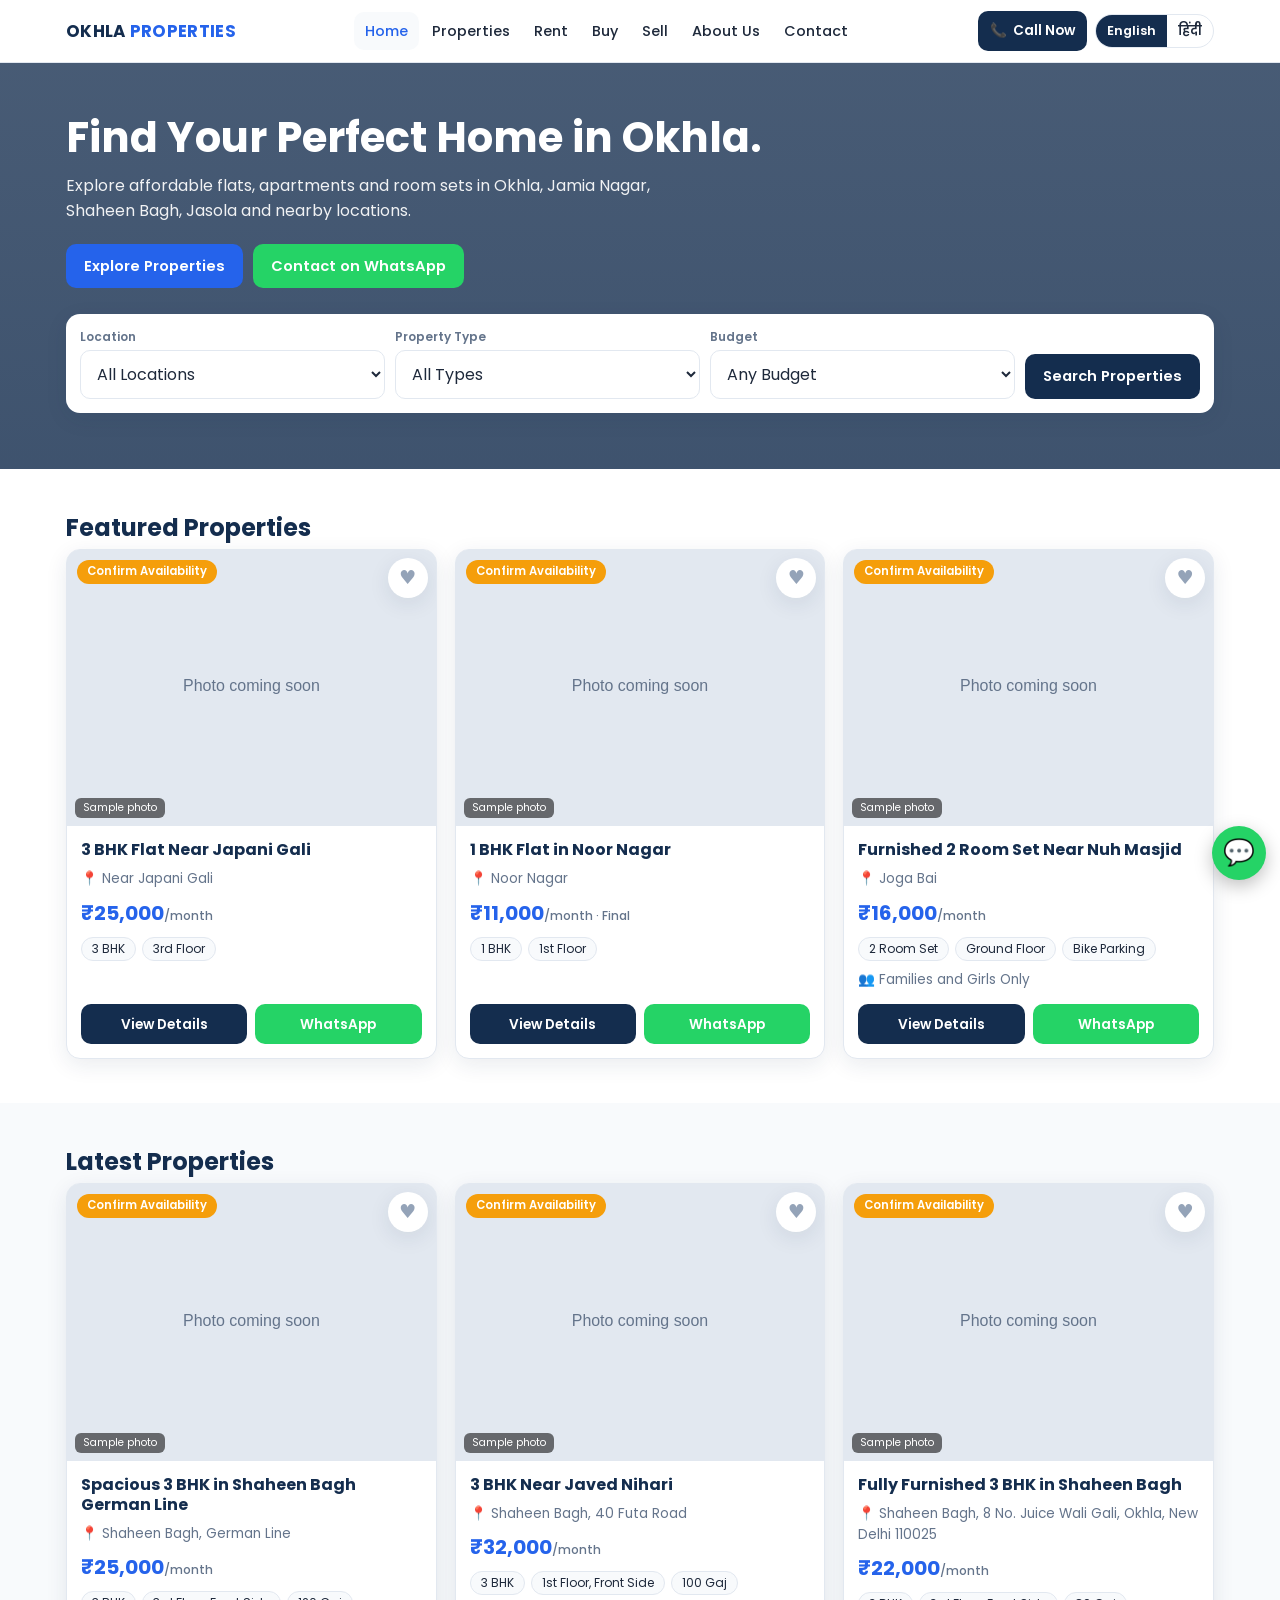
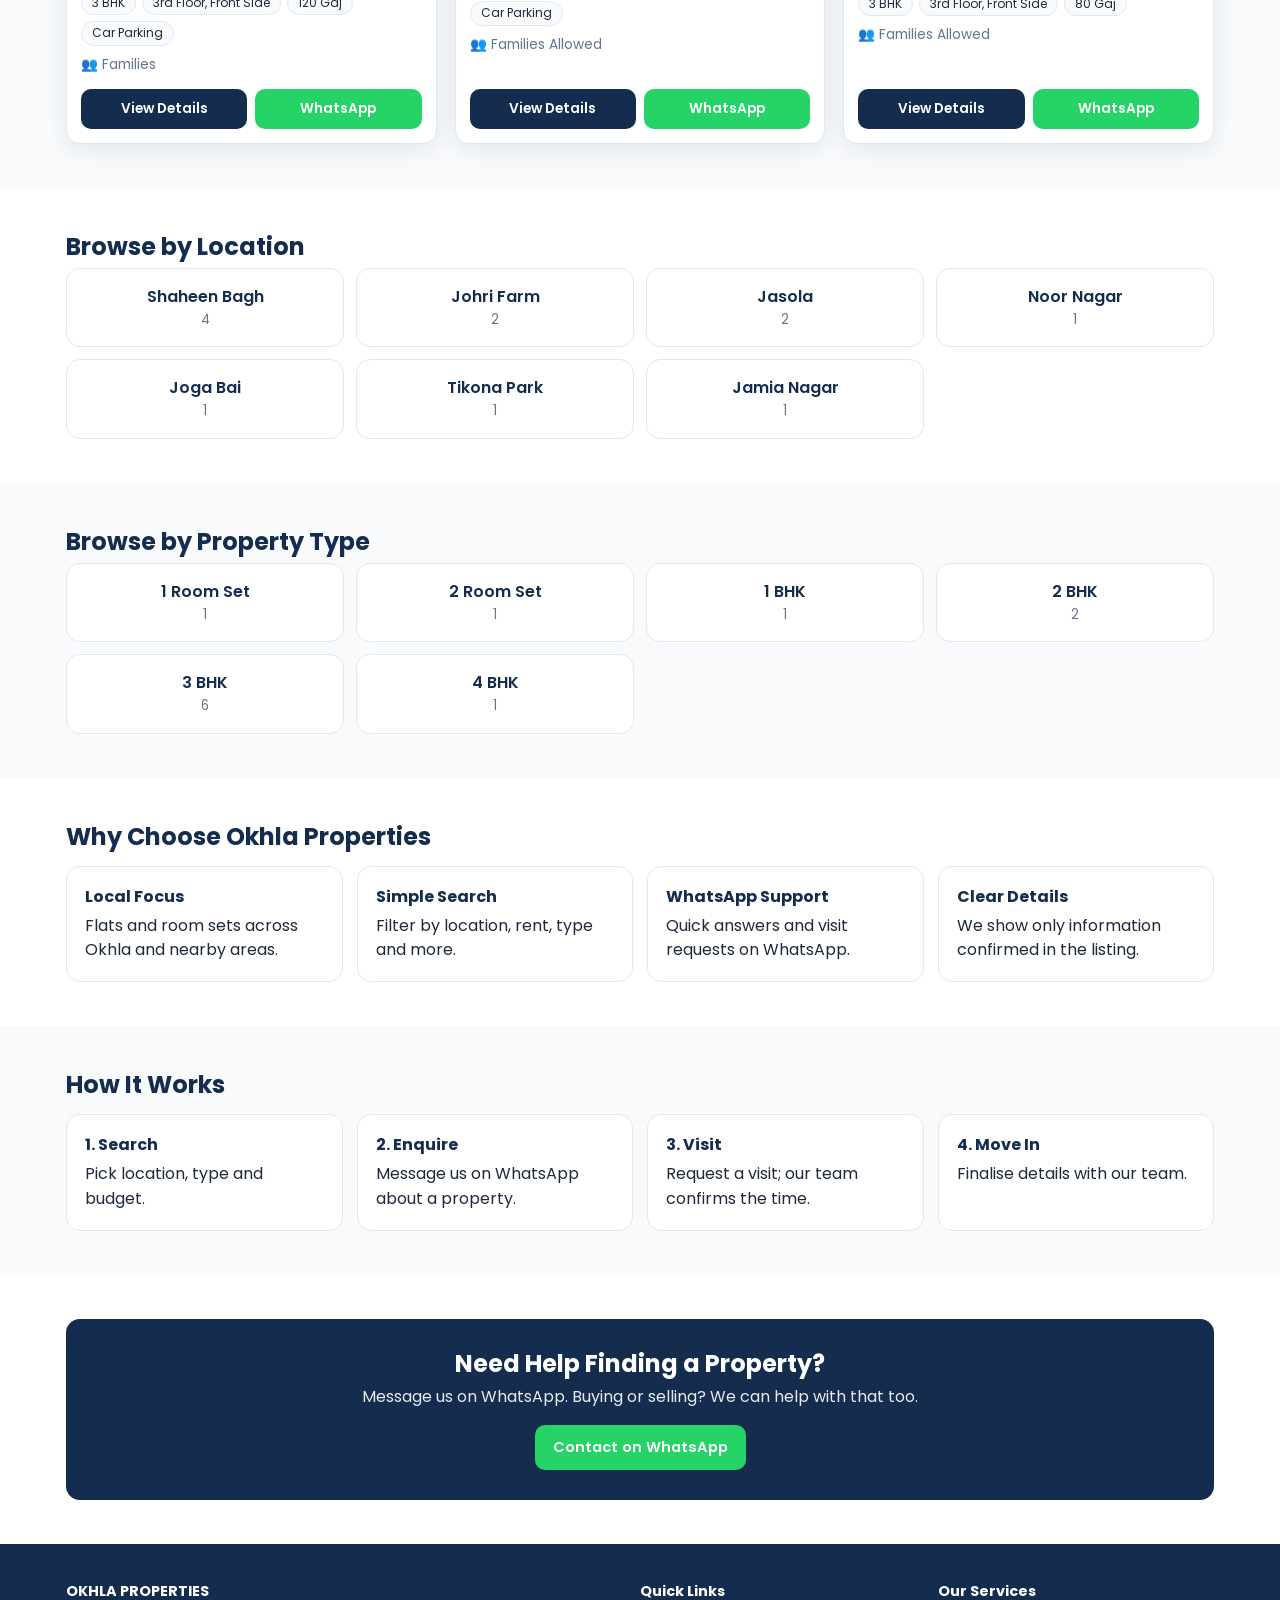
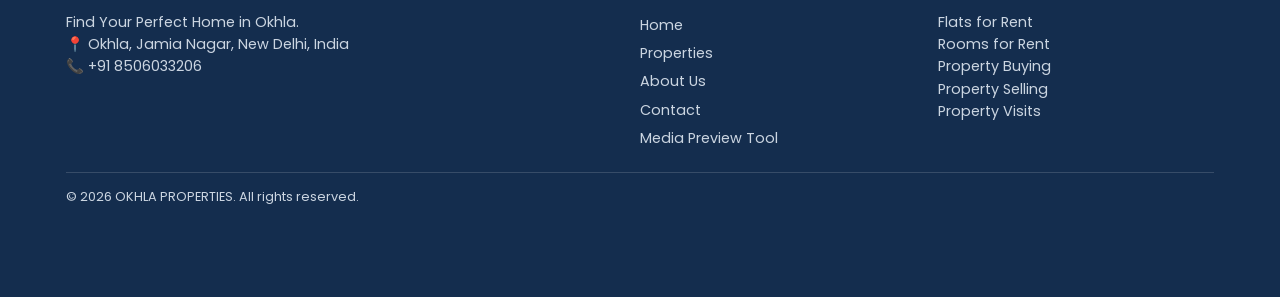
<file: index.html>
<!DOCTYPE html>
<html lang="en">
<head>
<meta charset="UTF-8">
<meta name="viewport" content="width=device-width,initial-scale=1">
<title>OKHLA PROPERTIES | Flats & Rooms for Rent in Okhla, Jamia Nagar</title>
<meta name="description" content="Find flats, apartments and room sets for rent in Okhla, Jamia Nagar, Shaheen Bagh and Jasola, New Delhi. Call or WhatsApp +91 8506033206.">
<meta property="og:title" content="OKHLA PROPERTIES — Find Your Perfect Home in Okhla">
<meta property="og:description" content="Affordable flats and room sets for rent in Okhla, New Delhi.">
<meta property="og:type" content="website">
<link rel="preconnect" href="https://fonts.googleapis.com"><link rel="preconnect" href="https://fonts.gstatic.com" crossorigin>
<link href="https://fonts.googleapis.com/css2?family=Noto+Sans+Devanagari:wght@400;600&family=Poppins:wght@400;500;600;700&display=swap" rel="stylesheet">
<link rel="stylesheet" href="css/style.css">
</head>
<body>
<div id="hdr"></div>
<main>
<!-- HERO IMAGE: change the link inside url(...) to use another photo -->
<section class="hero" style="--hero:url('https://images.unsplash.com/photo-1545324418-cc1a3fa10c00?auto=format&fit=crop&w=1400&q=60')">
  <div class="wrap">
    <h1 data-i18n="heroH"></h1><p data-i18n="heroP"></p>
    <div class="bt"><a class="btn b-pri" href="properties.html" data-i18n="explore"></a><a class="btn b-wa" href="https://wa.me/918506033206" target="_blank" rel="noopener" data-i18n="contactWA"></a></div>
    <form class="sbar" id="hs">
      <div><label for="hl" data-i18n="location"></label><select id="hl"></select></div>
      <div><label for="ht" data-i18n="propType"></label><select id="ht"></select></div>
      <div><label for="hb" data-i18n="budget"></label><select id="hb"></select></div>
      <button class="btn b-navy" data-i18n="search"></button>
    </form>
  </div>
</section>
<section><div class="wrap"><h2 data-i18n="featured"></h2><div class="grid" id="feat"></div></div></section>
<section class="alt"><div class="wrap"><h2 data-i18n="latest"></h2><div class="grid" id="latest"></div></div></section>
<section id="recentSec" hidden><div class="wrap"><h2 data-i18n="recent"></h2><div class="grid" id="recent"></div></div></section>
<section><div class="wrap"><h2 data-i18n="browseLoc"></h2><div class="tiles" id="locs"></div></div></section>
<section class="alt"><div class="wrap"><h2 data-i18n="browseType"></h2><div class="tiles" id="types"></div></div></section>
<section><div class="wrap"><h2 data-i18n="why"></h2><div class="feat" style="margin-top:14px">
  <div><b data-i18n="why1"></b><span data-i18n="why1d"></span></div><div><b data-i18n="why2"></b><span data-i18n="why2d"></span></div>
  <div><b data-i18n="why3"></b><span data-i18n="why3d"></span></div><div><b data-i18n="why4"></b><span data-i18n="why4d"></span></div></div></div></section>
<section class="alt"><div class="wrap"><h2 data-i18n="how"></h2><div class="feat" style="margin-top:14px">
  <div><b data-i18n="how1"></b><span data-i18n="how1d"></span></div><div><b data-i18n="how2"></b><span data-i18n="how2d"></span></div>
  <div><b data-i18n="how3"></b><span data-i18n="how3d"></span></div><div><b data-i18n="how4"></b><span data-i18n="how4d"></span></div></div></div></section>
<section><div class="wrap"><div class="banner"><h2 data-i18n="bannerH"></h2><p data-i18n="bannerP"></p>
  <a class="btn b-wa" href="https://wa.me/918506033206" target="_blank" rel="noopener" data-i18n="contactWA"></a></div></div></section>
</main>
<div id="ftr"></div>
<script src="js/property-data.js"></script>
<script src="js/main.js"></script>
</body>
</html>
</file>
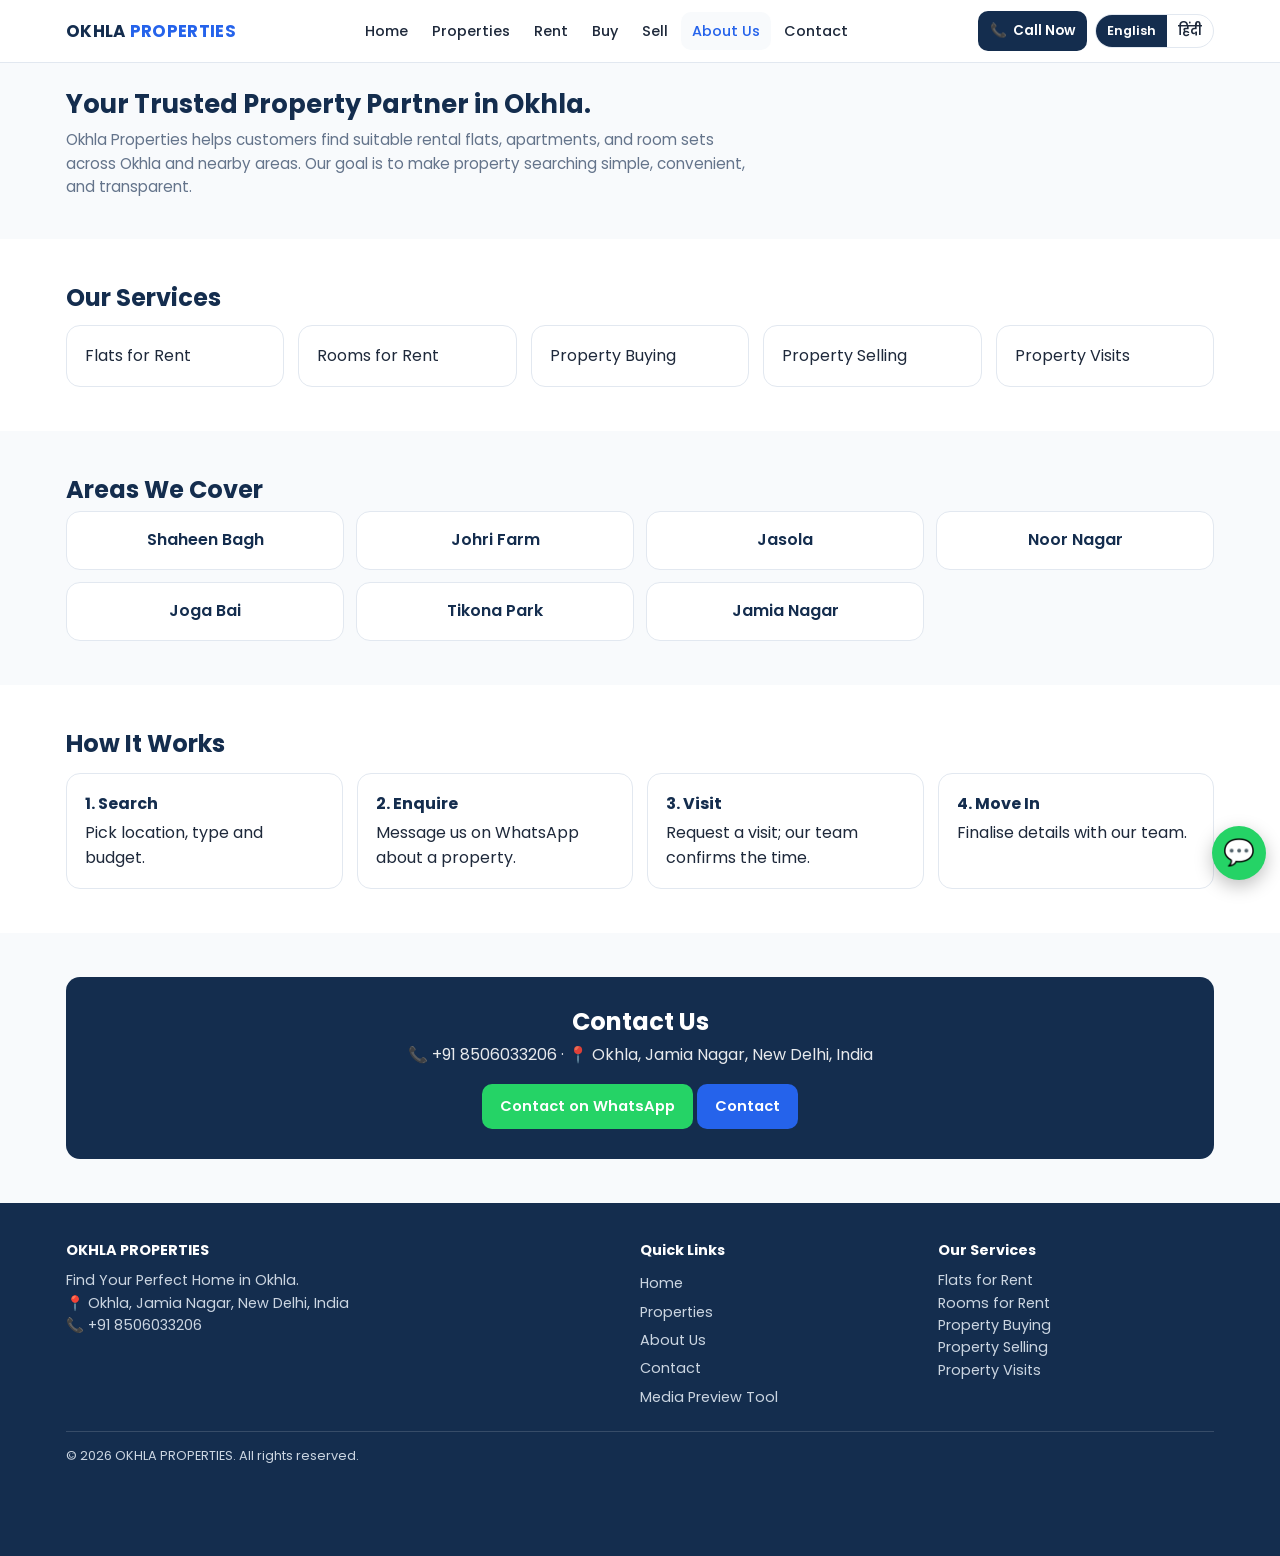
<file: about.html>
<!DOCTYPE html>
<html lang="en">
<head>
<meta charset="UTF-8">
<meta name="viewport" content="width=device-width,initial-scale=1">
<title>About Us | OKHLA PROPERTIES</title>
<meta name="description" content="Okhla Properties helps customers find rental flats, apartments and room sets across Okhla and nearby areas in New Delhi.">
<meta property="og:title" content="About OKHLA PROPERTIES">
<meta property="og:type" content="website">
<link href="https://fonts.googleapis.com/css2?family=Noto+Sans+Devanagari:wght@400;600&family=Poppins:wght@400;500;600;700&display=swap" rel="stylesheet">
<link rel="stylesheet" href="css/style.css">
</head>
<body>
<div id="hdr"></div>
<main>
<div class="pg"><div class="wrap"><h1 data-i18n="aboutH"></h1><p class="sub" style="margin-top:8px;max-width:700px" data-i18n="aboutP"></p></div></div>
<section><div class="wrap"><h2 data-i18n="services"></h2>
  <div class="feat" style="margin-top:12px;grid-template-columns:repeat(auto-fit,minmax(160px,1fr))"><div data-i18n="s1"></div><div data-i18n="s2"></div><div data-i18n="s3"></div><div data-i18n="s4"></div><div data-i18n="s5"></div></div></div></section>
<section class="alt"><div class="wrap"><h2 data-i18n="areas"></h2><div class="tiles" id="locs"></div></div></section>
<section><div class="wrap"><h2 data-i18n="how"></h2><div class="feat" style="margin-top:14px">
  <div><b data-i18n="how1"></b><span data-i18n="how1d"></span></div><div><b data-i18n="how2"></b><span data-i18n="how2d"></span></div>
  <div><b data-i18n="how3"></b><span data-i18n="how3d"></span></div><div><b data-i18n="how4"></b><span data-i18n="how4d"></span></div></div></div></section>
<section class="alt"><div class="wrap"><div class="banner"><h2 data-i18n="contactUs"></h2><p>📞 +91 8506033206 · 📍 <span data-i18n="address"></span></p>
  <a class="btn b-wa" href="https://wa.me/918506033206" target="_blank" rel="noopener" data-i18n="contactWA"></a>
  <a class="btn b-pri" href="contact.html" data-i18n="contact"></a></div></div></section>
</main>
<div id="ftr"></div>
<script src="js/property-data.js"></script>
<script src="js/main.js"></script>
<script>document.getElementById("locs").innerHTML=LOCS.map(l=>`<a class="tile" href="properties.html?loc=${encodeURIComponent(l)}">${l}</a>`).join("")</script>
</body>
</html>
</file>
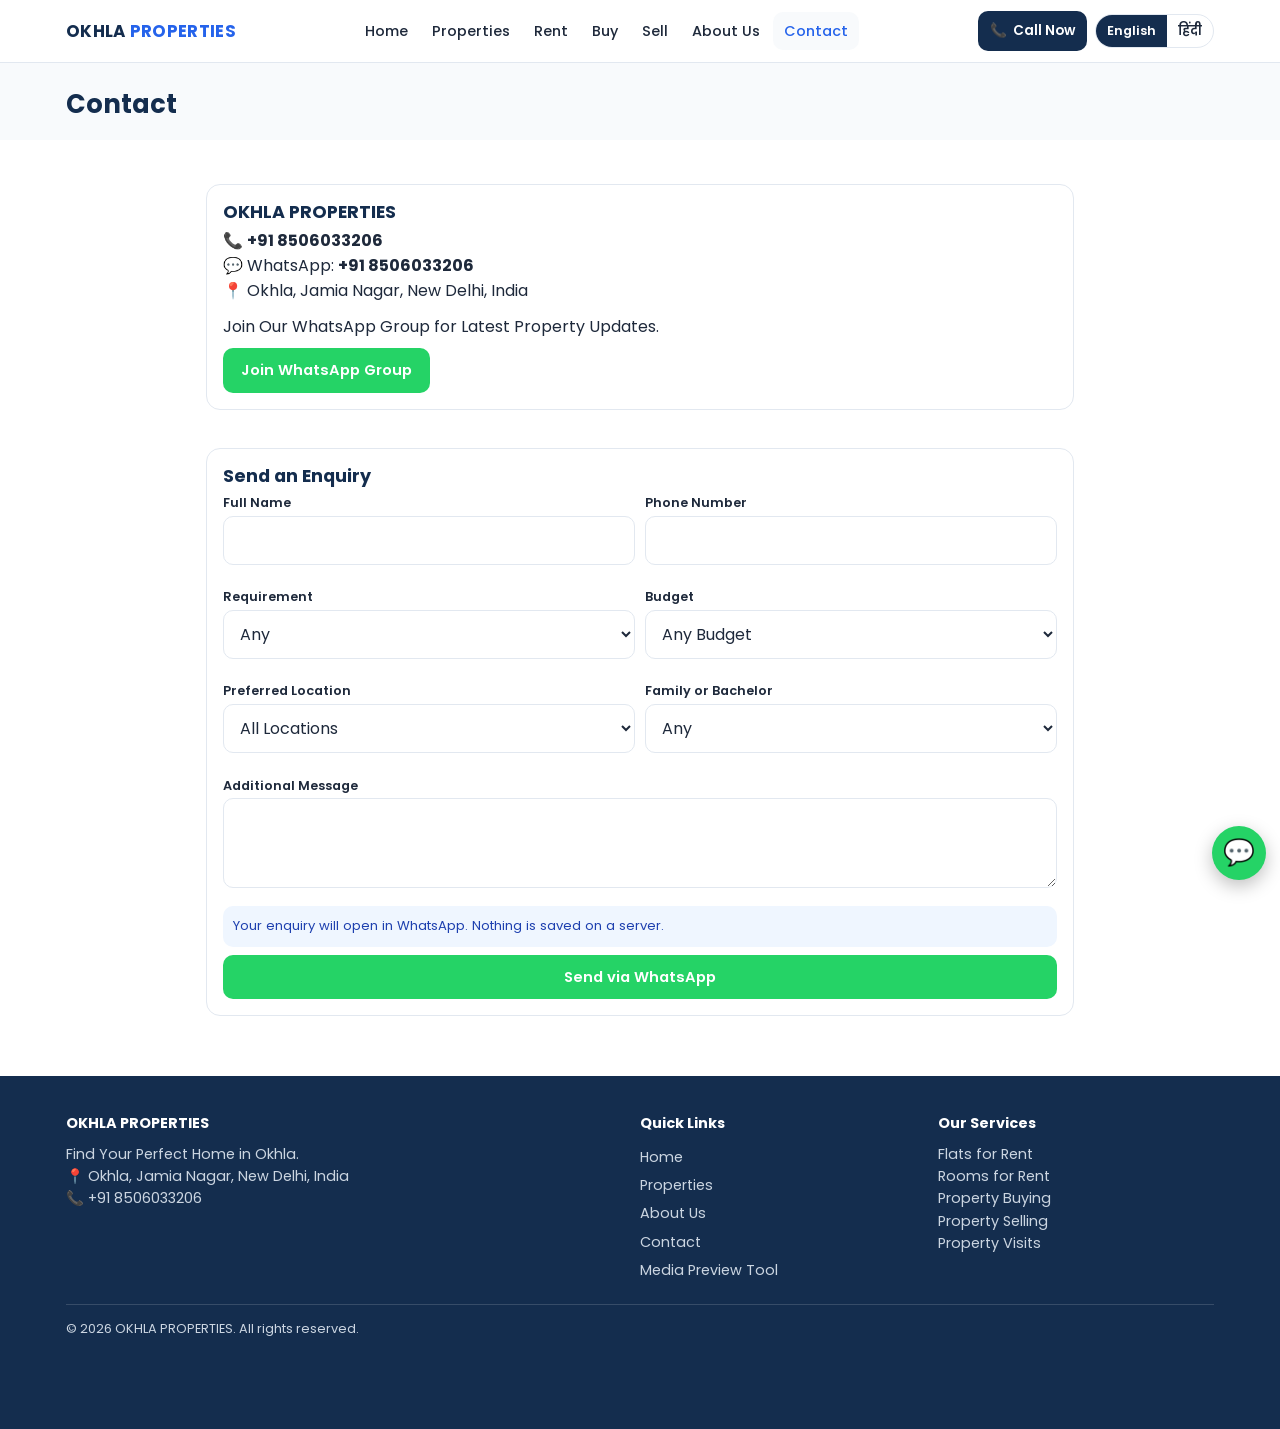
<file: contact.html>
<!DOCTYPE html>
<html lang="en">
<head>
<meta charset="UTF-8">
<meta name="viewport" content="width=device-width,initial-scale=1">
<title>Contact Us | OKHLA PROPERTIES</title>
<meta name="description" content="Contact Okhla Properties on +91 8506033206 for rent, buy or sell enquiries in Okhla, Jamia Nagar, New Delhi.">
<meta property="og:title" content="Contact OKHLA PROPERTIES">
<meta property="og:type" content="website">
<link href="https://fonts.googleapis.com/css2?family=Noto+Sans+Devanagari:wght@400;600&family=Poppins:wght@400;500;600;700&display=swap" rel="stylesheet">
<link rel="stylesheet" href="css/style.css">
</head>
<body>
<div id="hdr"></div>
<main>
<div class="pg"><div class="wrap"><h1 data-i18n="contact"></h1></div></div>
<section><div class="wrap" style="display:grid;gap:22px;max-width:900px">
  <div class="dbox"><h2>OKHLA PROPERTIES</h2>
    <p>📞 <a href="tel:+918506033206"><b>+91 8506033206</b></a></p>
    <p>💬 WhatsApp: <a href="https://wa.me/918506033206" target="_blank" rel="noopener"><b>+91 8506033206</b></a></p>
    <p>📍 <span data-i18n="address"></span></p>
    <p style="margin:12px 0 8px" data-i18n="group"></p>
    <a class="btn b-wa" href="https://chat.whatsapp.com/CDR8pZ8re4Y1sImtup7aHV?s=cl&p=a&mlu=2" target="_blank" rel="noopener" data-i18n="joinGroup"></a></div>
  <div class="dbox"><h2 data-i18n="contactTitle"></h2>
    <form id="cf" novalidate>
      <div class="row2"><div class="fgrp"><label for="cn" data-i18n="name"></label><input id="cn" autocomplete="name"><div class="err"></div></div>
      <div class="fgrp"><label for="cp" data-i18n="phone"></label><input id="cp" type="tel" inputmode="numeric" autocomplete="tel"><div class="err"></div></div></div>
      <div class="row2"><div class="fgrp"><label for="cr" data-i18n="requirement"></label><select id="cr"><option value="" data-i18n="any"></option><option value="Rent" data-i18n="reqRent"></option><option value="Buy" data-i18n="reqBuy"></option><option value="Sell" data-i18n="reqSell"></option></select><div class="err"></div></div>
      <div class="fgrp"><label for="cbud" data-i18n="budget"></label><select id="cbud"></select></div></div>
      <div class="row2"><div class="fgrp"><label for="cl" data-i18n="prefLoc"></label><select id="cl"></select></div>
      <div class="fgrp"><label for="cb" data-i18n="famBach"></label><select id="cb"><option value="" data-i18n="any"></option><option value="Family" data-i18n="familyO"></option><option value="Bachelor" data-i18n="bachelorO"></option></select><div class="err"></div></div></div>
      <div class="fgrp"><label for="cm" data-i18n="msg"></label><textarea id="cm"></textarea></div>
      <div class="note" data-i18n="contactNote"></div>
      <button class="btn b-wa" style="width:100%" data-i18n="submit"></button>
    </form></div>
</div></section>
</main>
<div id="ftr"></div>
<script src="js/property-data.js"></script>
<script src="js/main.js"></script>
<script>
const g=i=>document.getElementById(i);
g("cbud").innerHTML='<option value="" data-i18n="anyBudget"></option>'+BUDGETS.map(([v,k])=>`<option value="${k}" data-i18n="${k}"></option>`).join("");
g("cl").innerHTML='<option value="" data-i18n="allLoc"></option>'+LOCS.map(l=>`<option>${l}</option>`).join("");
const rq=new URLSearchParams(location.search).get("req"); if(rq) g("cr").value=rq;
g("cf").onsubmit=e=>{e.preventDefault();
 if(!validate([[g("cn"),v=>v.length>1,"eName"],[g("cp"),phoneOK,"ePhone"],[g("cr"),v=>v,"eSel"],[g("cb"),v=>v,"eSel"]]))return;
 const b=g("cbud"),bt=b.value?T.en[b.value]:"-";
 openWA(`Hello Okhla Properties,\n\nNew enquiry:\n\nName: ${g("cn").value.trim()}\nPhone: ${g("cp").value.trim()}\nRequirement: ${g("cr").value}\nBudget: ${bt}\nPreferred Location: ${g("cl").value||"-"}\nFamily/Bachelor: ${g("cb").value}\nMessage: ${g("cm").value.trim()||"-"}`)};
</script>
</body>
</html>
</file>
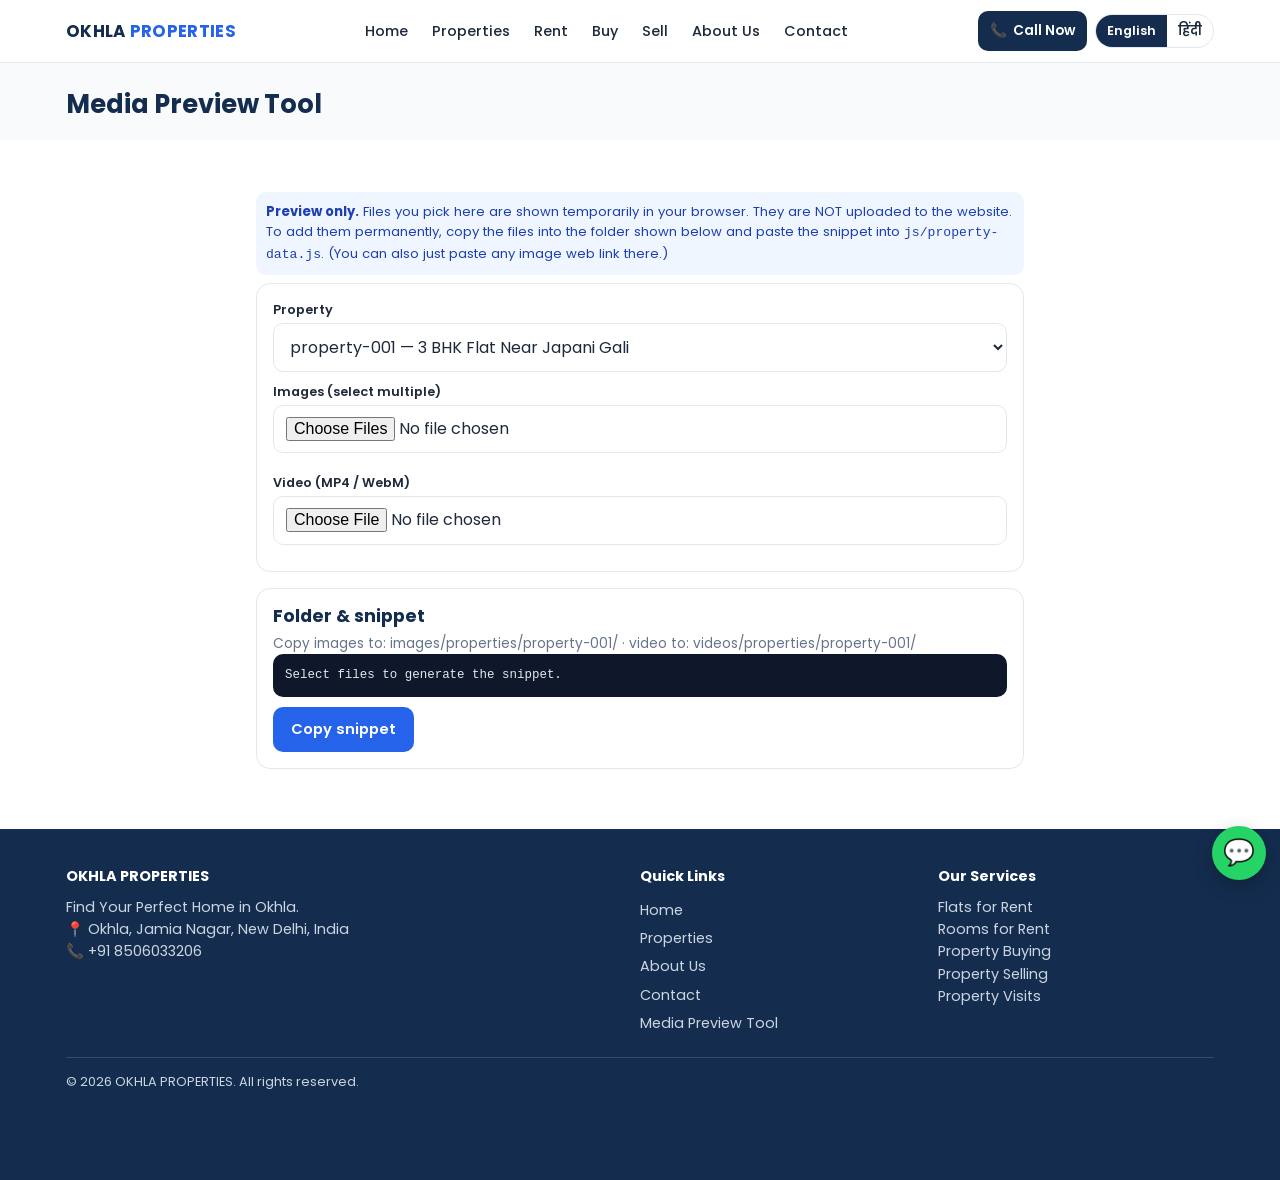
<file: media-tool.html>
<!DOCTYPE html>
<html lang="en">
<head>
<meta charset="UTF-8">
<meta name="viewport" content="width=device-width,initial-scale=1">
<title>Media Preview Tool | OKHLA PROPERTIES</title>
<meta name="robots" content="noindex">
<link href="https://fonts.googleapis.com/css2?family=Noto+Sans+Devanagari:wght@400;600&family=Poppins:wght@400;500;600;700&display=swap" rel="stylesheet">
<link rel="stylesheet" href="css/style.css">
</head>
<body>
<div id="hdr"></div>
<main><div class="pg"><div class="wrap"><h1 data-i18n="mediaTool"></h1></div></div>
<section><div class="wrap" style="max-width:800px">
  <div class="note"><b>Preview only.</b> Files you pick here are shown temporarily in your browser. They are NOT uploaded to the website. To add them permanently, copy the files into the folder shown below and paste the snippet into <code>js/property-data.js</code>. (You can also just paste any image web link there.)</div>
  <div class="dbox"><div class="fgrp"><label for="pid">Property</label><select id="pid"></select></div>
    <div class="fgrp"><label for="fi">Images (select multiple)</label><input id="fi" type="file" accept="image/*" multiple></div>
    <div class="pv" id="pv"></div>
    <div class="fgrp"><label for="fv">Video (MP4 / WebM)</label><input id="fv" type="file" accept="video/mp4,video/webm"></div>
    <video id="vp" controls hidden playsinline></video></div>
  <div class="dbox"><h2>Folder &amp; snippet</h2><p class="loc" id="fold"></p><pre class="pre" id="snip">Select files to generate the snippet.</pre>
    <button class="btn b-pri" id="cp" style="margin-top:10px">Copy snippet</button></div>
</div></section></main>
<div id="ftr"></div>
<script src="js/property-data.js"></script>
<script src="js/main.js"></script>
<script>
const g=i=>document.getElementById(i);let urls=[];
g("pid").innerHTML=PROPERTIES.map(p=>`<option value="${p.id}">${p.id} — ${p.title}</option>`).join("");
const ext=f=>(f.name.split(".").pop()||"jpg").toLowerCase();
function snip(){const id=g("pid").value,im=[...g("fi").files],vd=g("fv").files[0],names=["cover","bedroom","kitchen","living-room","extra-1","extra-2","extra-3","extra-4"];
 g("fold").textContent=`Copy images to: images/properties/${id}/   ·   video to: videos/properties/${id}/`;
 const paths=im.map((f,i)=>`"images/properties/${id}/${names[i]||"extra-"+i}.${ext(f)}"`);
 let s=im.length?`images: [\n  ${paths.join(",\n  ")}\n],`:"";
 if(vd)s+=`\nvideos: ["videos/properties/${id}/walkthrough.${ext(vd)}"],`;
 g("snip").textContent=s||"Select files to generate the snippet."}
g("fi").onchange=()=>{urls.forEach(URL.revokeObjectURL);urls=[...g("fi").files].map(f=>URL.createObjectURL(f));g("pv").innerHTML=urls.map(u=>`<img src="${u}" alt="Preview">`).join("");snip()};
g("fv").onchange=()=>{const f=g("fv").files[0];if(!f)return;const v=g("vp");v.src=URL.createObjectURL(f);v.hidden=false;snip()};
g("pid").onchange=snip;snip();
g("cp").onclick=async()=>{try{await navigator.clipboard.writeText(g("snip").textContent);toast("Copied")}catch{toast("Select and copy manually")}};
</script>
</body>
</html>
</file>
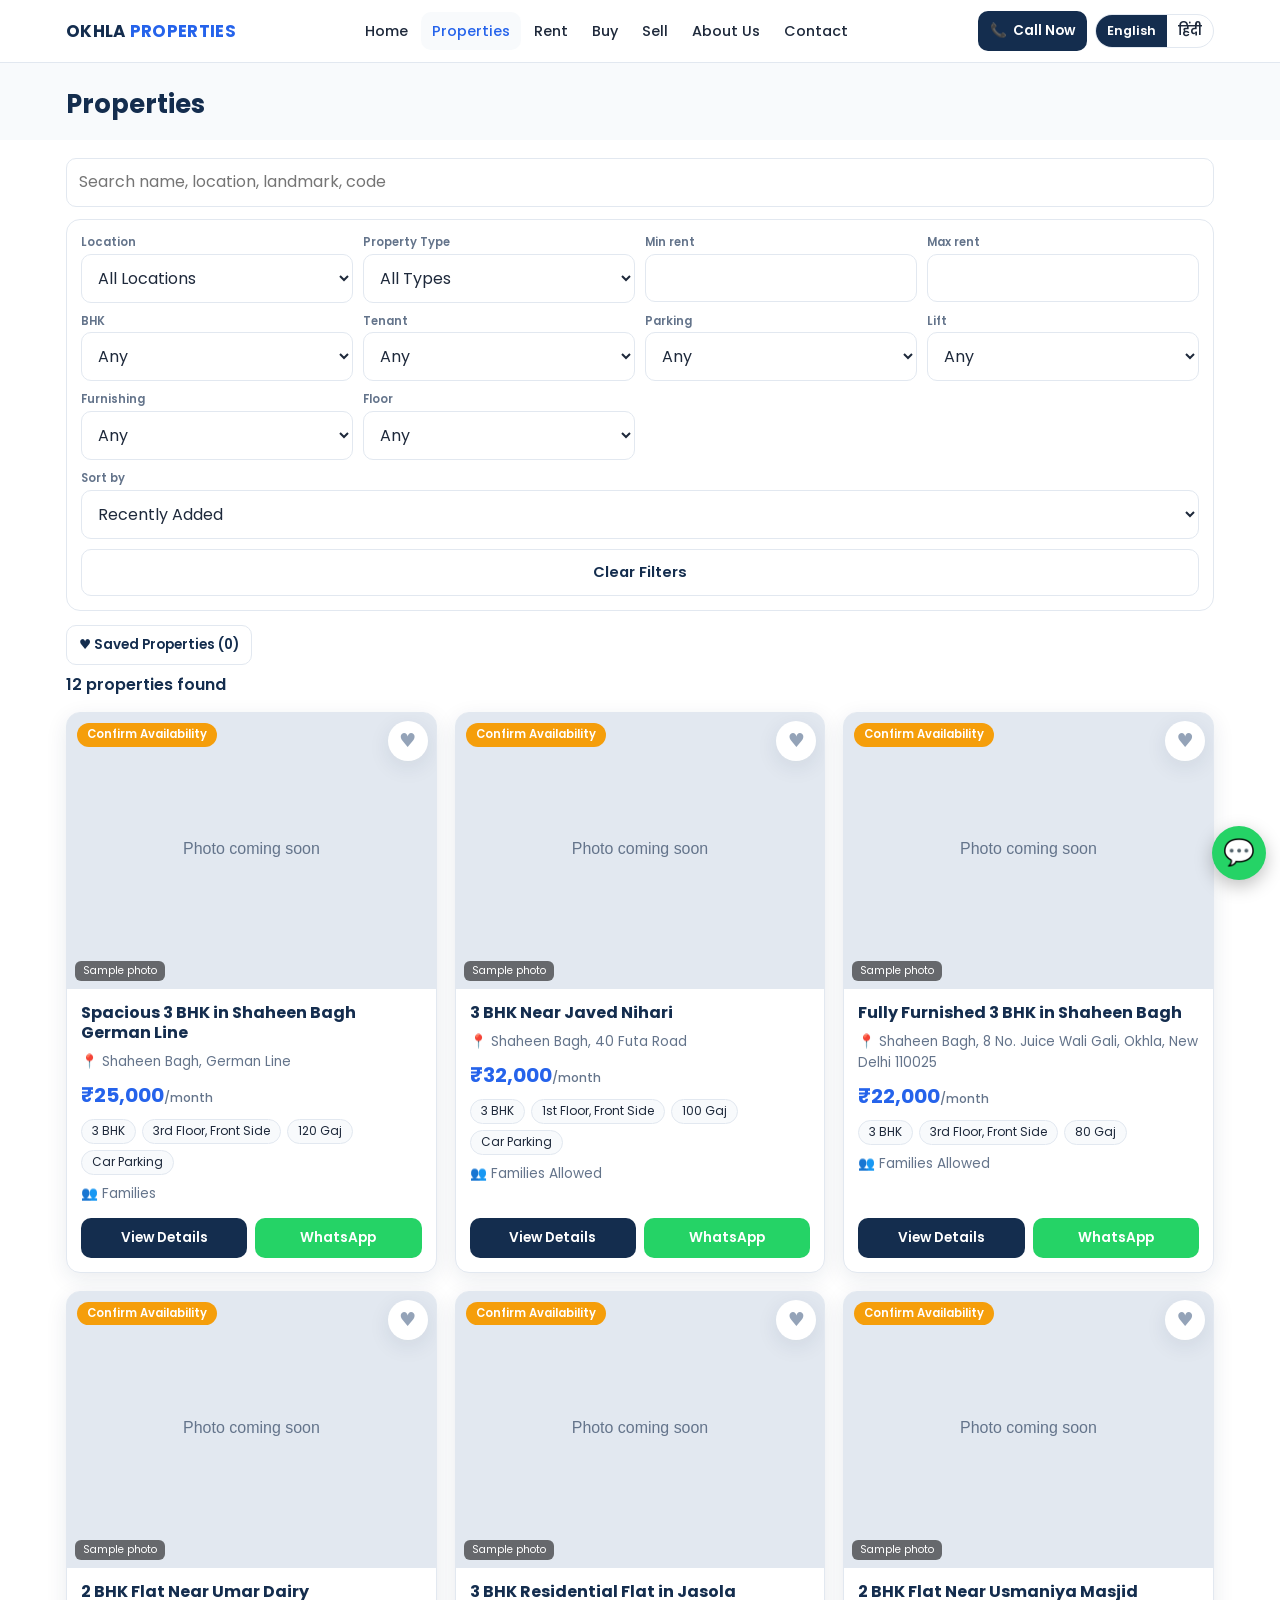
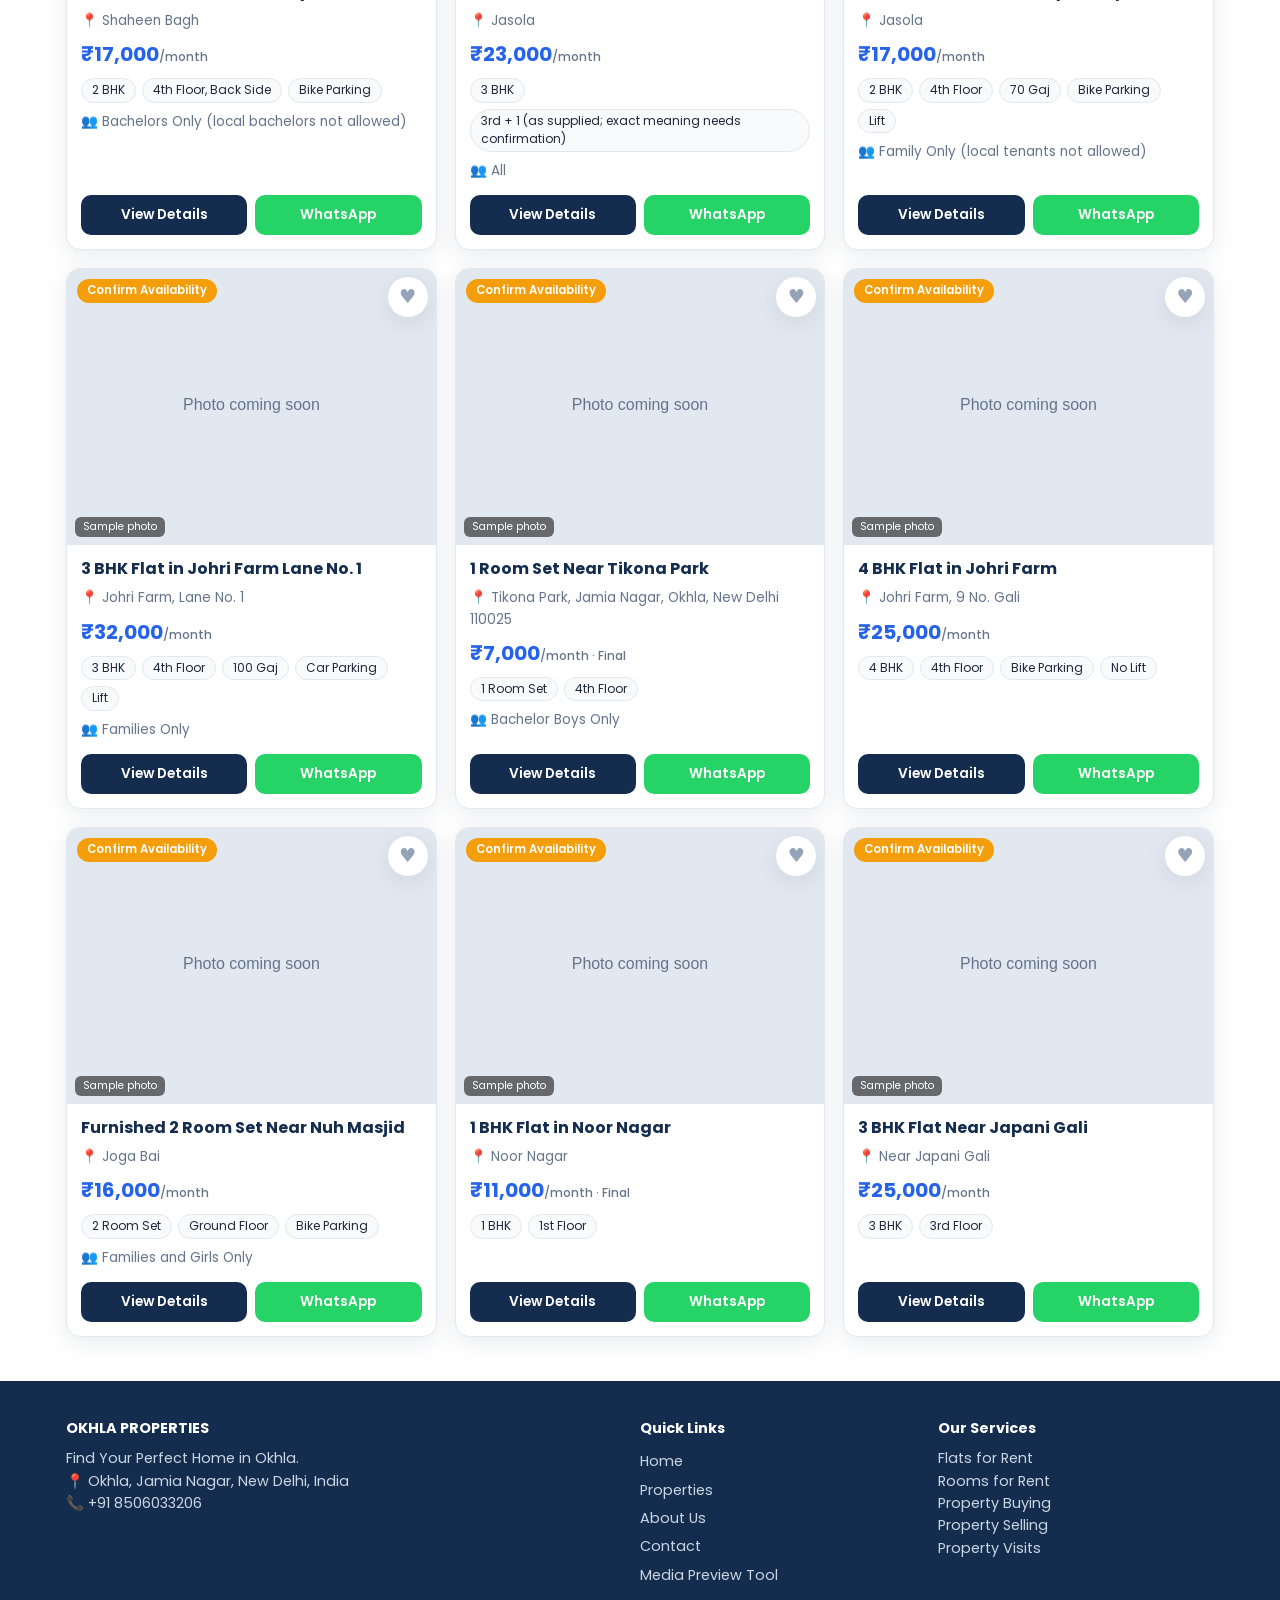
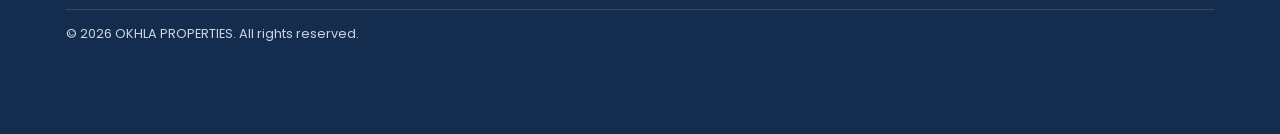
<file: properties.html>
<!DOCTYPE html>
<html lang="en">
<head>
<meta charset="UTF-8">
<meta name="viewport" content="width=device-width,initial-scale=1">
<title>Properties for Rent in Okhla | OKHLA PROPERTIES</title>
<meta name="description" content="Search flats and room sets for rent in Okhla, Shaheen Bagh, Jasola, Johri Farm and Jamia Nagar. Filter by rent, BHK, parking and more.">
<meta property="og:title" content="Properties for Rent in Okhla — OKHLA PROPERTIES">
<meta property="og:type" content="website">
<link href="https://fonts.googleapis.com/css2?family=Noto+Sans+Devanagari:wght@400;600&family=Poppins:wght@400;500;600;700&display=swap" rel="stylesheet">
<link rel="stylesheet" href="css/style.css">
</head>
<body>
<div id="hdr"></div>
<main>
<div class="pg"><div class="wrap"><h1 data-i18n="properties"></h1></div></div>
<section style="padding-top:18px"><div class="wrap">
  <div class="ft">
    <input id="q" type="search" list="sug" data-i18n-ph="searchPh" aria-label="Search" style="flex:1 1 200px"><datalist id="sug"></datalist>
    <button class="btn b-out tgl" id="ftog" aria-expanded="false" aria-controls="fp">⚙ <span data-i18n="filters"></span></button>
  </div>
  <div class="fp" id="fp">
    <div><label for="loc" data-i18n="location"></label><select id="loc"></select></div>
    <div><label for="type" data-i18n="propType"></label><select id="type"></select></div>
    <div><label for="min" data-i18n="minRent"></label><input id="min" type="number" inputmode="numeric" min="0" step="1000"></div>
    <div><label for="max" data-i18n="maxRent"></label><input id="max" type="number" inputmode="numeric" min="0" step="1000"></div>
    <div><label for="bhk" data-i18n="bhk"></label><select id="bhk"></select></div>
    <div><label for="tenant" data-i18n="tenantPref"></label><select id="tenant"></select></div>
    <div><label for="parking" data-i18n="parking"></label><select id="parking"></select></div>
    <div><label for="lift" data-i18n="lift"></label><select id="lift"></select></div>
    <div><label for="furn" data-i18n="furnishing"></label><select id="furn"></select></div>
    <div><label for="floor" data-i18n="floor"></label><select id="floor"></select></div>
    <div class="full"><label for="sort" data-i18n="sortBy"></label><select id="sort"></select></div>
    <div class="full"><button class="btn b-out" id="clear" style="width:100%" data-i18n="clear"></button></div>
  </div>
  <button class="btn b-out b-sm" id="favT"></button>
  <div class="cnt" id="count" aria-live="polite"></div>
  <div class="grid" id="grid"></div>
</div></section>
</main>
<div id="ftr"></div>
<script src="js/property-data.js"></script>
<script src="js/main.js"></script>
<script src="js/properties.js"></script>
</body>
</html>
</file>
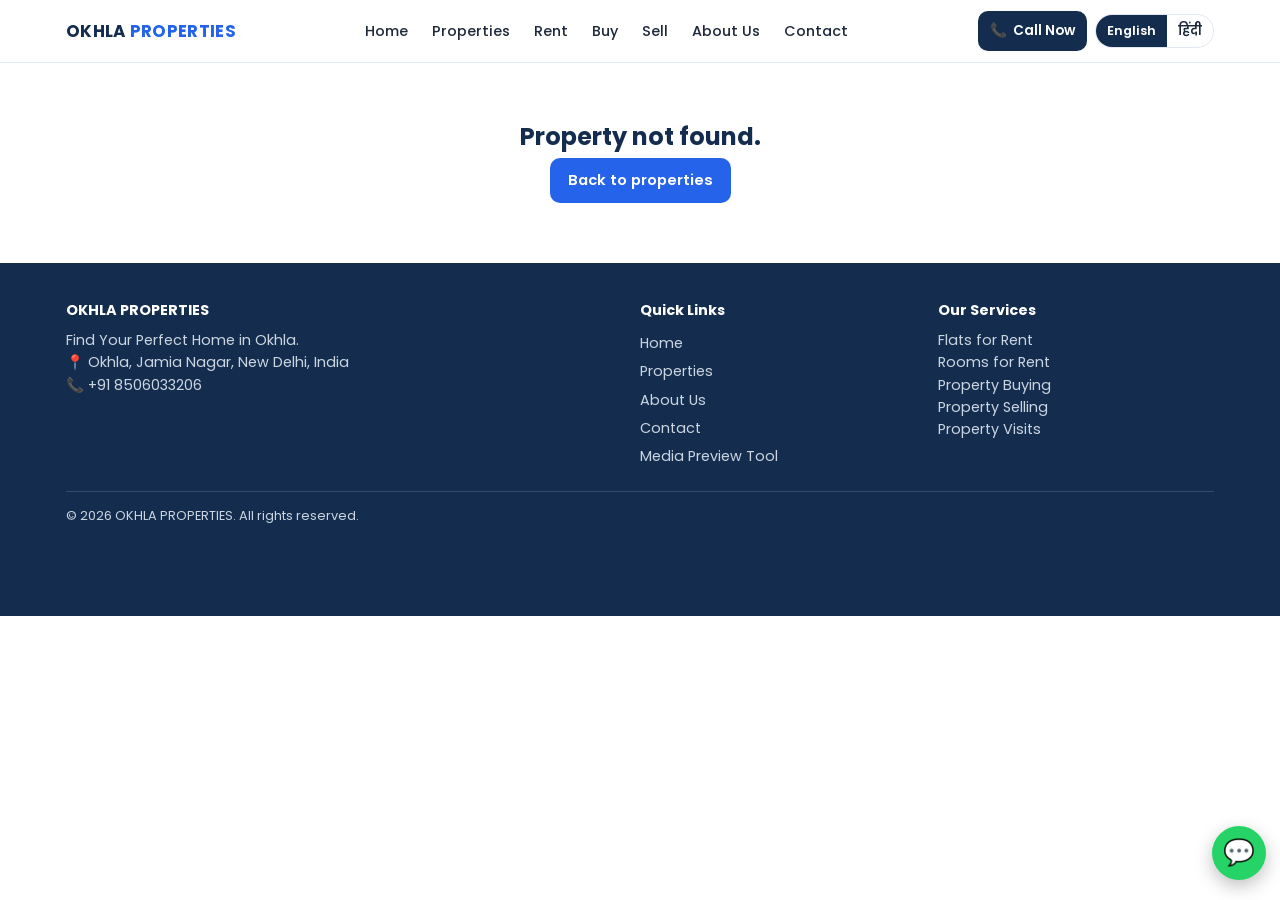
<file: property-details.html>
<!DOCTYPE html>
<html lang="en">
<head>
<meta charset="UTF-8">
<meta name="viewport" content="width=device-width,initial-scale=1">
<title>Property Details | OKHLA PROPERTIES</title>
<meta name="description" content="View photos, rent and details of this rental property in Okhla, New Delhi. Enquire on WhatsApp +91 8506033206.">
<meta property="og:title" content="Property Details — OKHLA PROPERTIES">
<meta property="og:type" content="website">
<link href="https://fonts.googleapis.com/css2?family=Noto+Sans+Devanagari:wght@400;600&family=Poppins:wght@400;500;600;700&display=swap" rel="stylesheet">
<link rel="stylesheet" href="css/style.css">
</head>
<body>
<div id="hdr"></div>
<main id="root"></main>
<div id="ftr"></div>
<script src="js/property-data.js"></script>
<script src="js/main.js"></script>
<script src="js/property-details.js"></script>
</body>
</html>
</file>
<file: css/style.css>
/* OKHLA PROPERTIES — single stylesheet (mobile-first). */
:root{--pri:#142D4E;--sec:#2563EB;--bg:#fff;--lt:#F8FAFC;--tx:#1E293B;--wa:#25D366;--bd:#E2E8F0;--r:14px;--sh:0 6px 22px rgba(20,45,78,.09)}
*{box-sizing:border-box;margin:0;padding:0}
html{scroll-behavior:smooth;-webkit-text-size-adjust:100%}
body{font-family:'Poppins','Noto Sans Devanagari',system-ui,sans-serif;color:var(--tx);background:var(--bg);line-height:1.55;overflow-x:hidden}
img{max-width:100%;display:block}a{color:inherit;text-decoration:none}
button,input,select,textarea{font:inherit;color:inherit}
.wrap{width:100%;max-width:1180px;margin:0 auto;padding:0 16px}
section{padding:44px 0}.alt{background:var(--lt)}
h1,h2,h3{line-height:1.25;color:var(--pri)}
h2{font-size:1.5rem;margin-bottom:6px}.sub{color:#64748b;margin-bottom:20px;font-size:.95rem}
.btn{display:inline-flex;align-items:center;justify-content:center;gap:6px;padding:11px 18px;min-height:44px;border:0;border-radius:10px;font-weight:600;font-size:.92rem;cursor:pointer;transition:.2s;text-align:center}
.btn:hover{transform:translateY(-2px)}
.b-pri{background:var(--sec);color:#fff}.b-navy{background:var(--pri);color:#fff}.b-wa{background:var(--wa);color:#fff}
.b-out{background:#fff;border:1.5px solid var(--bd);color:var(--pri)}.b-sm{padding:8px 12px;min-height:40px;font-size:.85rem}
/* HEADER + HAMBURGER */
.hdr{position:sticky;top:0;z-index:50;background:#fff;box-shadow:0 1px 0 var(--bd)}
.hdr .wrap{display:flex;align-items:center;justify-content:space-between;height:62px;gap:10px}
.logo{font-weight:700;color:var(--pri);font-size:1.05rem;letter-spacing:.3px;white-space:nowrap}.logo b{color:var(--sec)}
.hr{display:flex;align-items:center;gap:8px}
.lang{display:flex;border:1.5px solid var(--bd);border-radius:999px;overflow:hidden}
.lang button{background:none;border:0;padding:6px 11px;font-size:.8rem;cursor:pointer;font-weight:600}
.lang button.on{background:var(--pri);color:#fff}
.burger{width:44px;height:44px;border:0;background:var(--lt);border-radius:12px;cursor:pointer;display:flex;flex-direction:column;align-items:center;justify-content:center;gap:5px}
.burger span{display:block;width:22px;height:2.5px;background:var(--pri);border-radius:3px;transition:.3s}
.burger.open span:nth-child(1){transform:translateY(7.5px) rotate(45deg)}
.burger.open span:nth-child(2){opacity:0}
.burger.open span:nth-child(3){transform:translateY(-7.5px) rotate(-45deg)}
.nav{position:fixed;top:0;right:0;height:100dvh;width:min(84vw,320px);background:#fff;z-index:70;transform:translateX(100%);transition:transform .3s ease;padding:18px;display:flex;flex-direction:column;gap:4px;box-shadow:-10px 0 30px rgba(0,0,0,.15);overflow-y:auto;visibility:hidden}
.nav.open{transform:none;visibility:visible}
.nav .nt{display:flex;justify-content:space-between;align-items:center;margin-bottom:10px;font-weight:700;color:var(--pri)}
.nav .x{width:40px;height:40px;border-radius:50%;border:0;background:var(--lt);font-size:1.3rem;cursor:pointer}
.nav a.l{padding:13px 12px;border-radius:10px;font-weight:500}.nav a.l:hover,.nav a.l.act{background:var(--lt);color:var(--sec)}
.nav .ncta{margin-top:auto;display:grid;gap:8px;padding-top:16px}
.ov{position:fixed;inset:0;background:rgba(15,23,42,.5);z-index:60;opacity:0;pointer-events:none;transition:.3s}
.ov.show{opacity:1;pointer-events:auto}
.dcta{display:none}
@media(min-width:960px){
 .burger,.nav .nt,.nav .ncta,.ov{display:none}
 .nav{position:static;transform:none;visibility:visible;height:auto;width:auto;flex-direction:row;padding:0;box-shadow:none;gap:2px;overflow:visible}
 .nav a.l{padding:8px 11px;font-size:.9rem}.dcta{display:flex;gap:8px}
}
/* HERO */
.hero{background:linear-gradient(rgba(20,45,78,.78),rgba(20,45,78,.82)),var(--hero) center/cover;color:#fff;padding:50px 0 56px}
.hero h1{color:#fff;font-size:1.9rem;margin-bottom:10px}.hero p{opacity:.92;max-width:640px;margin-bottom:20px}
.hero .bt{display:flex;gap:10px;flex-wrap:wrap;margin-bottom:26px}
.sbar{background:#fff;color:var(--tx);border-radius:var(--r);padding:14px;display:grid;gap:10px;box-shadow:var(--sh)}
.sbar label{font-size:.75rem;font-weight:600;color:#64748b;display:block;margin-bottom:3px}
select,input,textarea{width:100%;padding:11px 12px;min-height:44px;border:1.5px solid var(--bd);border-radius:10px;background:#fff;font-size:16px}
textarea{min-height:90px;resize:vertical}
select:focus,input:focus,textarea:focus{outline:2px solid var(--sec);border-color:var(--sec)}
@media(min-width:640px){.sbar{grid-template-columns:repeat(3,1fr) auto;align-items:end}.hero h1{font-size:2.6rem}}
/* CARDS */
.grid{display:grid;gap:18px;grid-template-columns:1fr}
@media(min-width:640px){.grid{grid-template-columns:repeat(2,1fr)}}
@media(min-width:1024px){.grid{grid-template-columns:repeat(3,1fr)}}
.card{background:#fff;border:1px solid var(--bd);border-radius:var(--r);overflow:hidden;box-shadow:var(--sh);position:relative;display:flex;flex-direction:column;transition:.25s}
.card:hover{transform:translateY(-4px)}
.ci{display:block;position:relative;aspect-ratio:4/3;overflow:hidden;background:var(--bd)}
.ci img{width:100%;height:100%;object-fit:cover;transition:transform .5s}.card:hover .ci img{transform:scale(1.07)}
.badge{position:absolute;top:10px;left:10px;background:#f59e0b;color:#fff;font-size:.72rem;font-weight:600;padding:3px 10px;border-radius:999px}
.badge.available{background:#16a34a}.badge.rented{background:#dc2626}
.ill{position:absolute;bottom:8px;left:8px;background:rgba(0,0,0,.55);color:#fff;font-size:.65rem;padding:2px 8px;border-radius:6px}
.fav{position:absolute;top:8px;right:8px;width:40px;height:40px;border-radius:50%;border:0;background:#fff;color:#94a3b8;font-size:1.2rem;cursor:pointer;box-shadow:var(--sh)}
.fav.on{color:#e11d48}
.cb{padding:14px;display:flex;flex-direction:column;gap:8px;flex:1}
.cb h3{font-size:1rem}.loc{font-size:.85rem;color:#64748b}
.rent{font-size:1.25rem;font-weight:700;color:var(--sec)}.rent small{font-size:.75rem;color:#64748b;font-weight:500}
.chips{display:flex;flex-wrap:wrap;gap:6px}.chips span{background:var(--lt);border:1px solid var(--bd);border-radius:999px;padding:2px 10px;font-size:.75rem}
.cb .acts{display:grid;grid-template-columns:1fr 1fr;gap:8px;margin-top:auto;padding-top:6px}
.sk{height:330px;border-radius:var(--r);background:linear-gradient(90deg,#eef2f7 25%,#f8fafc 50%,#eef2f7 75%);background-size:200% 100%;animation:sk 1.2s infinite}
@keyframes sk{to{background-position:-200% 0}}
.tiles{display:grid;grid-template-columns:repeat(2,1fr);gap:12px}
@media(min-width:768px){.tiles{grid-template-columns:repeat(4,1fr)}}
.tile{background:#fff;border:1px solid var(--bd);border-radius:var(--r);padding:16px;text-align:center;font-weight:600;color:var(--pri);transition:.2s}
.tile:hover{border-color:var(--sec);transform:translateY(-3px)}.tile small{display:block;color:#64748b;font-weight:400}
.feat{display:grid;gap:14px}
@media(min-width:768px){.feat{grid-template-columns:repeat(4,1fr)}}
.feat div{background:#fff;border:1px solid var(--bd);border-radius:var(--r);padding:18px}.feat b{display:block;color:var(--pri);margin-bottom:4px}
.banner{background:var(--pri);color:#fff;text-align:center;border-radius:var(--r);padding:30px 18px}
.banner h2{color:#fff}.banner p{margin:6px 0 16px;opacity:.9}
/* FOOTER */
footer{background:var(--pri);color:#cbd5e1;padding:36px 0 90px;font-size:.9rem}
footer .fg{display:grid;gap:22px}@media(min-width:768px){footer .fg{grid-template-columns:2fr 1fr 1fr}}
footer h4{color:#fff;margin-bottom:8px}footer a{display:block;padding:3px 0}footer a:hover{color:#fff}
.copy{border-top:1px solid rgba(255,255,255,.15);margin-top:20px;padding-top:14px;font-size:.8rem}
/* FLOATING */
.fwa{position:fixed;right:14px;bottom:78px;width:54px;height:54px;border-radius:50%;background:var(--wa);color:#fff;display:flex;align-items:center;justify-content:center;font-size:1.6rem;box-shadow:0 6px 18px rgba(0,0,0,.25);z-index:40}
.btt{position:fixed;left:14px;bottom:78px;width:44px;height:44px;border-radius:50%;border:0;background:var(--pri);color:#fff;font-size:1.2rem;cursor:pointer;z-index:40;opacity:0;pointer-events:none;transition:.3s}
.btt.show{opacity:1;pointer-events:auto}
@media(min-width:960px){.fwa,.btt{bottom:20px}}
.toast{position:fixed;left:50%;bottom:90px;transform:translateX(-50%);background:var(--pri);color:#fff;padding:10px 18px;border-radius:999px;z-index:120;font-size:.85rem;opacity:0;pointer-events:none;transition:.3s}
.toast.show{opacity:1}
/* MODAL */
.modal{position:fixed;inset:0;background:rgba(15,23,42,.6);z-index:100;display:none;align-items:flex-end;justify-content:center}
.modal.show{display:flex}
.mbox{background:#fff;width:100%;max-width:520px;max-height:92dvh;overflow-y:auto;border-radius:20px 20px 0 0;padding:20px}
@media(min-width:640px){.modal{align-items:center}.mbox{border-radius:20px}}
.mbox h3{margin-bottom:12px}.fgrp{margin-bottom:10px}.fgrp label{font-size:.8rem;font-weight:600;display:block;margin-bottom:3px}
.err{color:#dc2626;font-size:.78rem;min-height:1em}.note{background:#eff6ff;color:#1e40af;border-radius:10px;padding:10px;font-size:.82rem;margin:8px 0}
.row2{display:grid;gap:10px}@media(min-width:480px){.row2{grid-template-columns:1fr 1fr}}
.pg{background:var(--lt);padding:26px 0 20px}.pg h1{font-size:1.6rem}
/* LISTING FILTERS */
.ft{display:flex;gap:8px;margin-bottom:12px;flex-wrap:wrap}
.fp{background:#fff;border:1px solid var(--bd);border-radius:var(--r);padding:14px;display:none;gap:10px;grid-template-columns:1fr 1fr;margin-bottom:14px}
.fp.open{display:grid}.fp .full{grid-column:1/-1}
@media(min-width:900px){.fp{display:grid;grid-template-columns:repeat(4,1fr)}.tgl{display:none!important}}
.fp label{font-size:.72rem;font-weight:600;color:#64748b;display:block;margin-bottom:2px}
.cnt{font-weight:600;margin:8px 0 14px;color:var(--pri)}
.empty{text-align:center;padding:50px 10px;color:#64748b;grid-column:1/-1}
/* DETAILS */
.dwrap{display:grid;gap:22px;padding:18px 0 40px}
@media(min-width:960px){.dwrap{grid-template-columns:1.4fr 1fr;align-items:start}}
.gal{position:relative;border-radius:var(--r);overflow:hidden;background:#000;aspect-ratio:4/3;touch-action:pan-y}
.gal img{width:100%;height:100%;object-fit:cover;cursor:zoom-in}
.gn{position:absolute;top:50%;transform:translateY(-50%);width:42px;height:42px;border-radius:50%;border:0;background:rgba(255,255,255,.9);font-size:1.3rem;cursor:pointer}
.gn.p{left:10px}.gn.n{right:10px}
.gc{position:absolute;bottom:10px;right:10px;background:rgba(0,0,0,.6);color:#fff;font-size:.75rem;padding:3px 10px;border-radius:999px}
.th{display:flex;gap:8px;overflow-x:auto;padding:10px 0}.th img{width:78px;height:58px;object-fit:cover;border-radius:8px;cursor:pointer;opacity:.6;border:2px solid transparent;flex:none}
.th img.on{opacity:1;border-color:var(--sec)}
.lb{position:fixed;inset:0;background:rgba(0,0,0,.93);z-index:130;display:none;align-items:center;justify-content:center}
.lb.show{display:flex}.lb img{max-width:100%;max-height:88dvh;object-fit:contain}
.lb .gn{background:rgba(255,255,255,.2);color:#fff}.lb .lx{position:absolute;top:12px;right:14px;color:#fff;background:none;border:0;font-size:2rem;cursor:pointer}
.lb .gc{left:50%;right:auto;transform:translateX(-50%);bottom:16px}
.dbox{background:#fff;border:1px solid var(--bd);border-radius:var(--r);padding:16px;margin-bottom:16px}
.dbox h2{font-size:1.1rem}
.tb{width:100%;border-collapse:collapse;font-size:.9rem}.tb td{padding:9px 4px;border-bottom:1px solid var(--bd);vertical-align:top}.tb td:first-child{color:#64748b;width:40%}
.cta{display:grid;grid-template-columns:1fr 1fr;gap:8px}.cta .full{grid-column:1/-1}
video{width:100%;border-radius:var(--r);background:#000}
.mbar{position:fixed;left:0;right:0;bottom:0;background:#fff;border-top:1px solid var(--bd);display:grid;grid-template-columns:repeat(3,1fr);gap:6px;padding:8px;z-index:45}
@media(min-width:960px){.mbar{display:none}}
.pre{background:#0f172a;color:#e2e8f0;border-radius:10px;padding:12px;font-size:.78rem;overflow-x:auto;white-space:pre-wrap;word-break:break-all}
.pv{display:grid;grid-template-columns:repeat(auto-fill,minmax(110px,1fr));gap:8px;margin:10px 0}.pv img{aspect-ratio:1;object-fit:cover;border-radius:8px}
.sr{position:absolute;left:-9999px}
</file>
